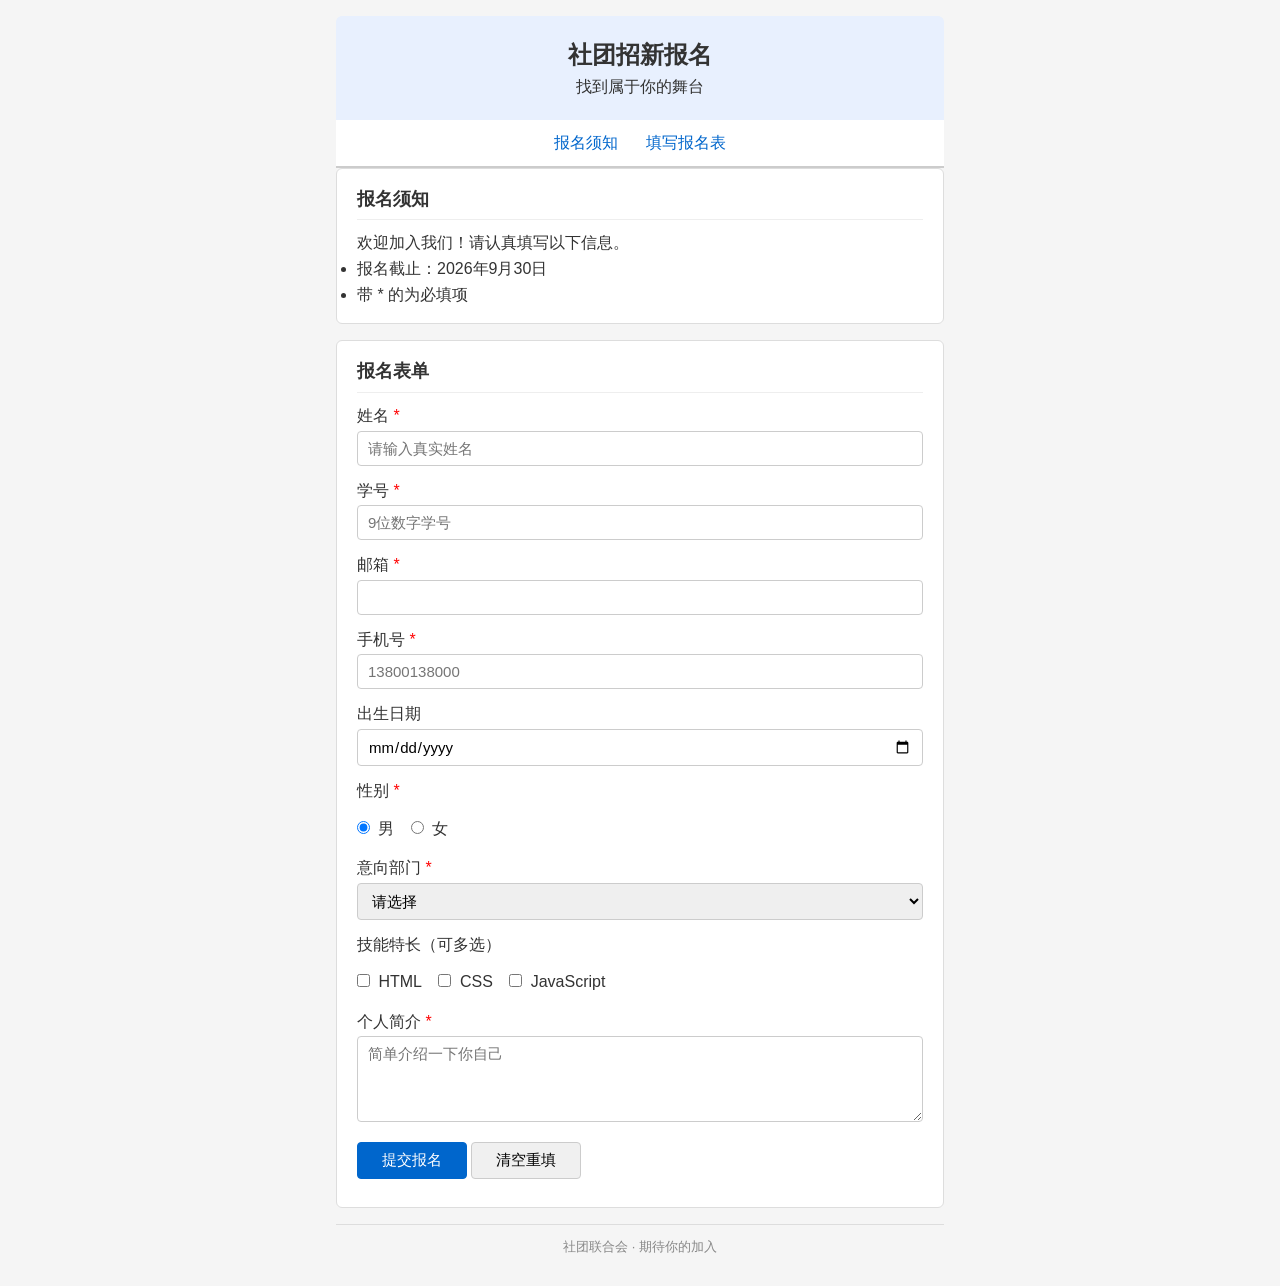
<file: collect-form/index.html>
<!DOCTYPE html>
<html lang="zh-CN">
<head>
    <meta charset="UTF-8">
    <meta name="viewport" content="width=device-width, initial-scale=1.0">
    <title>社团报名</title>
    <link rel="stylesheet" href="../css/style.css">
</head>
<body>
    <header>
        <h1>社团招新报名</h1>
        <p>找到属于你的舞台</p>
    </header>

    <nav>
        <a href="#intro">报名须知</a>
        <a href="#form">填写报名表</a>
    </nav>

    <main>
        <section id="intro">
            <h2>报名须知</h2>
            <p>欢迎加入我们！请认真填写以下信息。</p>
            <ul>
                <li>报名截止：2026年9月30日</li>
                <li>带 * 的为必填项</li>
            </ul>
        </section>

        <section id="form">
            <h2>报名表单</h2>
            <form action="#" method="get">
                <p>
                    <label for="sname">姓名 <span style="color:red;">*</span></label>
                    <input type="text" id="sname" name="sname" placeholder="请输入真实姓名" required maxlength="20">
                </p>
                <p>
                    <label for="sid">学号 <span style="color:red;">*</span></label>
                    <input type="text" id="sid" name="sid" placeholder="9位数字学号" required pattern="[0-9]{9}" maxlength="9">
                </p>
                <p>
                    <label for="semail">邮箱 <span style="color:red;">*</span></label>
                    <input type="email" id="semail" name="semail" required>
                </p>
                <p>
                    <label for="sphone">手机号 <span style="color:red;">*</span></label>
                    <input type="text" id="sphone" name="sphone" placeholder="13800138000" required pattern="1[3-9][0-9]{9}" maxlength="11">
                </p>
                <p>
                    <label for="sbirth">出生日期</label>
                    <input type="date" id="sbirth" name="sbirth">
                </p>

                <p>性别 <span style="color:red;">*</span></p>
                <p>
                    <label><input type="radio" name="sgender" value="male" checked> 男</label>
                    <label><input type="radio" name="sgender" value="female"> 女</label>
                </p>

                <p>
                    <label for="sdepartment">意向部门 <span style="color:red;">*</span></label>
                    <select id="sdepartment" name="sdepartment" required>
                        <option value="">请选择</option>
                        <option value="tech">技术部</option>
                        <option value="design">设计部</option>
                        <option value="media">新媒体部</option>
                    </select>
                </p>

                <p>技能特长（可多选）</p>
                <p>
                    <label><input type="checkbox" name="sskills" value="html"> HTML</label>
                    <label><input type="checkbox" name="sskills" value="css"> CSS</label>
                    <label><input type="checkbox" name="sskills" value="js"> JavaScript</label>
                </p>

                <p>
                    <label for="sintro">个人简介 <span style="color:red;">*</span></label><br>
                    <textarea id="sintro" name="sintro" rows="4" placeholder="简单介绍一下你自己" required minlength="10" maxlength="200"></textarea>
                </p>

                <p>
                    <button type="submit">提交报名</button>
                    <button type="reset">清空重填</button>
                </p>
            </form>
        </section>
    </main>

    <footer>
        <p>社团联合会 · 期待你的加入</p>
    </footer>
</body>
</html>
</file>
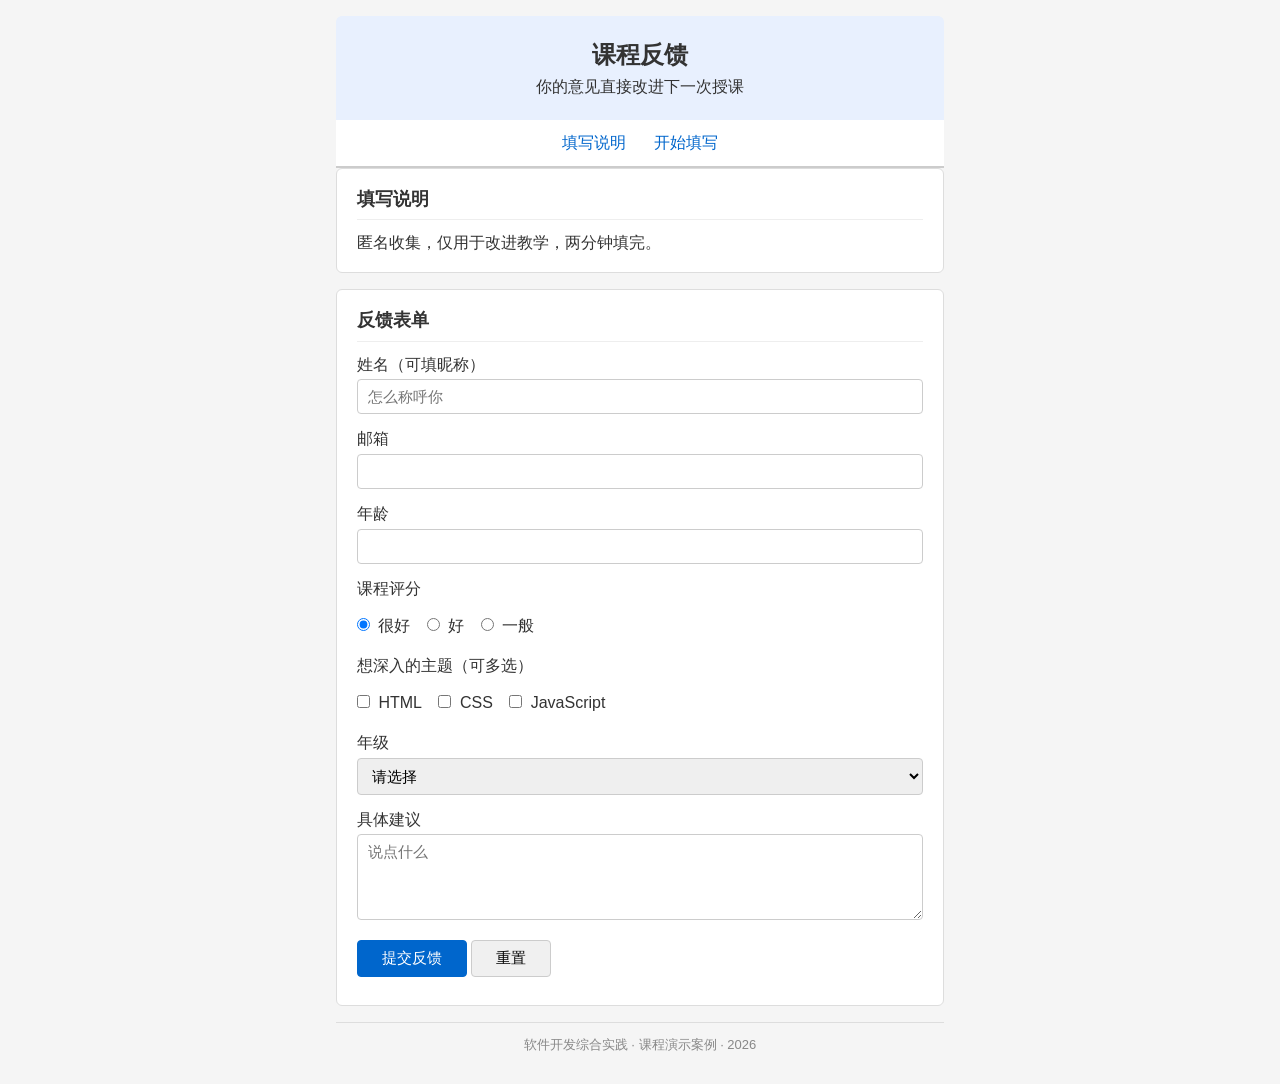
<file: feedback-form/index.html>
<!DOCTYPE html>
<html lang="zh-CN">
<head>
    <meta charset="UTF-8">
    <meta name="viewport" content="width=device-width, initial-scale=1.0">
    <title>课程反馈</title>
    <link rel="stylesheet" href="../css/style.css">
</head>
<body>
    <header>
        <h1>课程反馈</h1>
        <p>你的意见直接改进下一次授课</p>
    </header>

    <nav>
        <a href="#intro">填写说明</a>
        <a href="#form">开始填写</a>
    </nav>

    <main>
        <section id="intro">
            <h2>填写说明</h2>
            <p>匿名收集，仅用于改进教学，两分钟填完。</p>
        </section>

        <section id="form">
            <h2>反馈表单</h2>
            <form action="#" method="get">
                <p>
                    <label for="name">姓名（可填昵称）</label>
                    <input type="text" id="name" name="name" placeholder="怎么称呼你" required>
                </p>
                <p>
                    <label for="mail">邮箱</label>
                    <input type="email" id="mail" name="mail" required>
                </p>
                <p>
                    <label for="age">年龄</label>
                    <input type="number" id="age" name="age" min="16" max="60">
                </p>

                <p>课程评分</p>
                <p>
                    <label><input type="radio" name="score" value="5" checked> 很好</label>
                    <label><input type="radio" name="score" value="4"> 好</label>
                    <label><input type="radio" name="score" value="3"> 一般</label>
                </p>

                <p>想深入的主题（可多选）</p>
                <p>
                    <label><input type="checkbox" name="topic" value="html"> HTML</label>
                    <label><input type="checkbox" name="topic" value="css"> CSS</label>
                    <label><input type="checkbox" name="topic" value="js"> JavaScript</label>
                </p>

                <p>
                    <label for="grade">年级</label>
                    <select id="grade" name="grade">
                        <option value="">请选择</option>
                        <option value="1">大一</option>
                        <option value="2">大二</option>
                        <option value="3">大三</option>
                    </select>
                </p>

                <p>
                    <label for="advice">具体建议</label><br>
                    <textarea id="advice" name="advice" rows="4" maxlength="200" placeholder="说点什么"></textarea>
                </p>

                <p>
                    <button type="submit">提交反馈</button>
                    <button type="reset">重置</button>
                </p>
            </form>
        </section>
    </main>

    <footer>
    <p>软件开发综合实践 · 课程演示案例 · 2026</p>
</footer>
</body>
</html>
</file>
<file: css/style.css>
/* 全局重置 */
* {
    box-sizing: border-box;
    margin: 0;
    padding: 0;
}

body {
    font-family: "Microsoft YaHei", "PingFang SC", sans-serif;
    color: #333;
    line-height: 1.6;
    background-color: #f5f5f5;
    max-width: 640px;
    margin: 0 auto;
    padding: 16px;
}

/* 头部 */
header {
    text-align: center;
    padding: 20px 0;
    background-color: #e8f0fe;
    border-radius: 6px 6px 0 0;
}

header h1 {
    font-size: 24px;
}

/* 导航 */
nav {
    text-align: center;
    padding: 10px 0;
    background: #fff;
    border-bottom: 2px solid #ccc;
}

nav a {
    color: #0066cc;
    text-decoration: none;
    margin: 0 12px;
}

nav a:hover {
    text-decoration: underline;
}

/* 区块 */
section {
    background: #fff;
    border: 1px solid #ddd;
    border-radius: 6px;
    padding: 16px 20px;
    margin-bottom: 16px;
}

section h2 {
    font-size: 18px;
    margin-bottom: 10px;
    padding-bottom: 6px;
    border-bottom: 1px solid #eee;
}

/* 表单 */
form p {
    margin-bottom: 12px;
}

label {
    display: inline-block;
    margin-bottom: 2px;
    font-weight: 600;
}

input[type="text"],
input[type="email"],
input[type="number"],
input[type="date"],
select,
textarea {
    width: 100%;
    padding: 8px 10px;
    font-size: 15px;
    border: 1px solid #ccc;
    border-radius: 4px;
    font-family: inherit;
}

input:focus,
select:focus,
textarea:focus {
    border-color: #0066cc;
    outline: none;
}

textarea {
    resize: vertical;
    min-height: 80px;
}

/* 复选框和单选框保持同行 */
fieldset label,
p label input[type="radio"],
p label input[type="checkbox"] {
    width: auto;
    margin-right: 4px;
}

p label {
    font-weight: 400;
    margin-right: 12px;
}

/* 按钮 */
button {
    padding: 8px 24px;
    font-size: 15px;
    border: 1px solid #ccc;
    border-radius: 4px;
    cursor: pointer;
    background: #f0f0f0;
}

button[type="submit"] {
    background: #0066cc;
    color: #fff;
    border-color: #0066cc;
}

button[type="submit"]:hover {
    background: #0055aa;
}

button[type="reset"]:hover {
    background: #e0e0e0;
}

/* 页脚 */
footer {
    text-align: center;
    color: #888;
    font-size: 13px;
    padding: 12px 0;
    border-top: 1px solid #ddd;
    margin-top: 8px;
}
</file>
